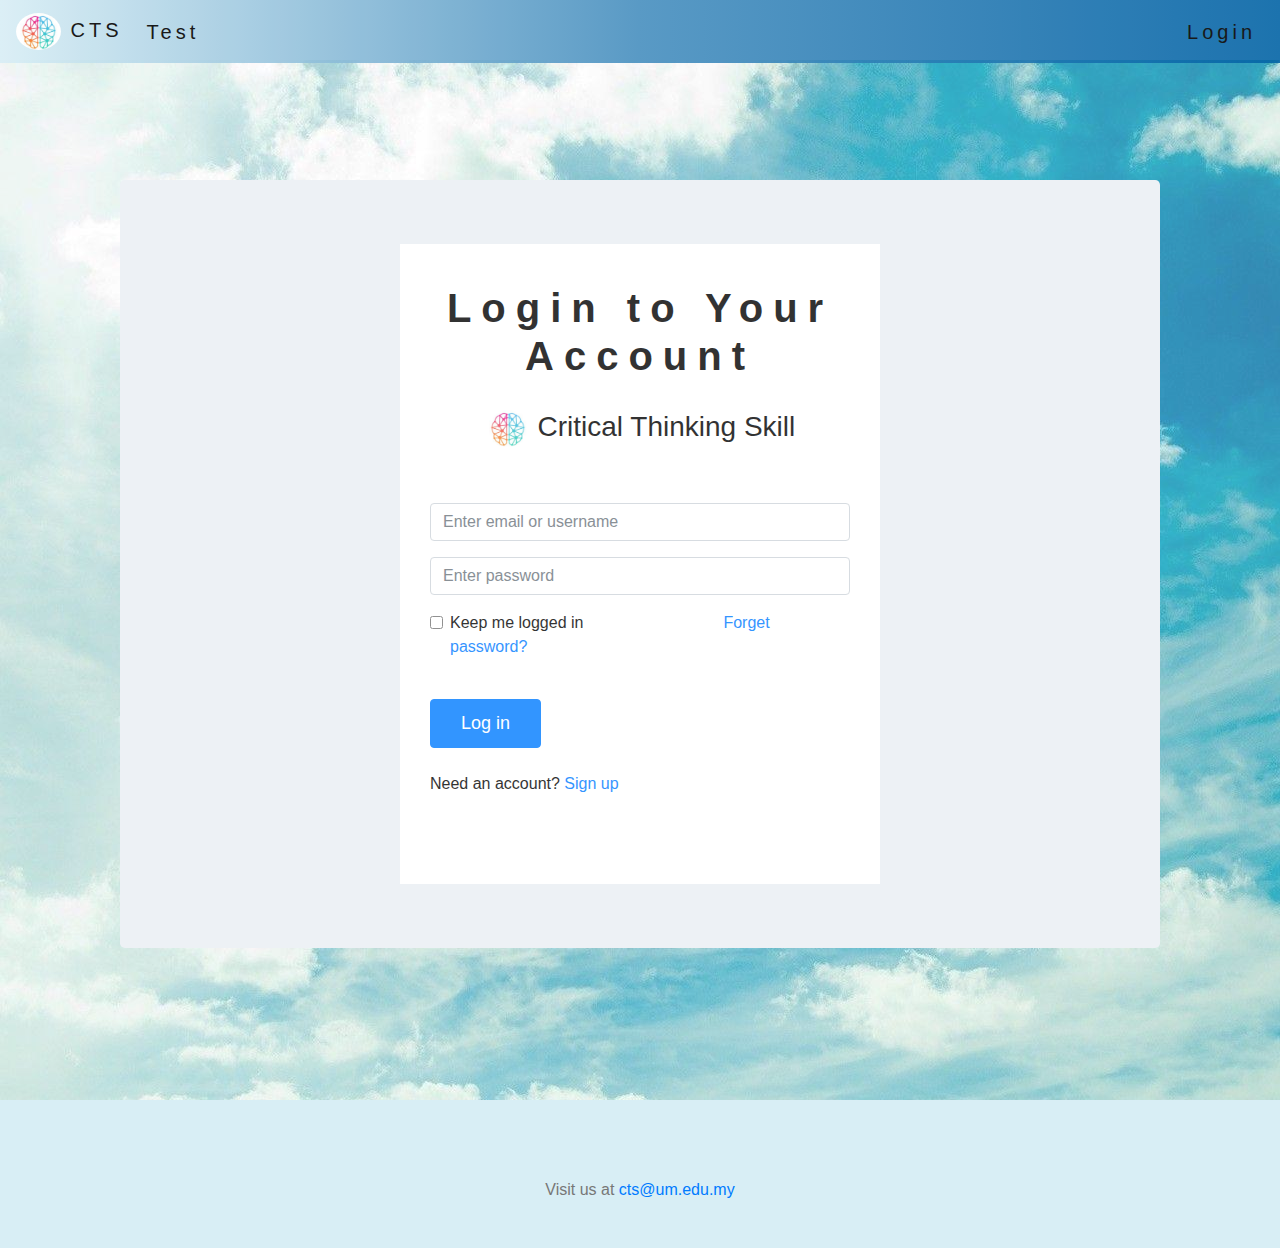
<file: admin.html>
<!DOCTYPE html>
<html lang="en">
<head>
	<title>Login</title>
	<meta charset="utf-8">
	<meta name="viewport" content="width=device-width, initial-scale=1, shrink-to-fit=no">
	<link rel="stylesheet" href="https://stackpath.bootstrapcdn.com/bootstrap/4.3.1/css/bootstrap.min.css" integrity="sha384-ggOyR0iXCbMQv3Xipma34MD+dH/1fQ784/j6cY/iJTQUOhcWr7x9JvoRxT2MZw1T" crossorigin="anonymous">
	<link rel="stylesheet" href="https://fonts.googleapis.com/css?family=Germania+One">
	<link href="https://fonts.googleapis.com/css?family=Lato" rel="stylesheet" type="text/css">
	<link href="https://fonts.googleapis.com/css?family=Lato" rel="stylesheet" type="text/css">
	<link rel="stylesheet" href="cts.css">
	<link rel="shortcut icon" href="brain.png" />
	<style>

	</style>
</head>

<body>
<header></header>



	<!--navbar-light= black text | bg-light=background light color-->
	<nav class="navbar navbar-expand-lg fixed-top">

	<!--navbar brand = header for navbar (make things stand out)| logo-->
	<a class="navbar-brand" href="index.html"><img src="logo.jpg" class="rounded-circle" width="45" height="37"> CTS</a>

	<ul class="navbar-nav mr-auto">
		
		<li class="nav-item">
			<a class="nav-link" href="personalinfo.html">Test</a></li>
	</ul>
	<ul class="navbar-nav justify-content-end">
		<li class="nav-item">
			<a class="nav-link" href="admin.html">Login</a></li>
	</ul>
</nav>

<!--put top margin for container-fluid-->
<div class="bg-what">
	<div class="jumbotron what">
	<div class="card mx-auto log" style="width:30em;height:40em;">
		<div class="card-body">
			<h1 class="card-title text-center">Login to Your Account</h1>
			<h3 class="text-center"><img src="logo.jpg" class="rounded-circle" width="45" height="37"> Critical Thinking Skill</h3>

		<br><br><form action="/sign-in-url" method="post">
			<div class="form-group">
			<input type="email" class="form-control" id="email" placeholder="Enter email or username" name="email"></div>
			<div class="form-group">
			<input type="password" class="form-control" id="pwd" placeholder="Enter password" name="pass"></div>

		 <div class="form-group form-check">
			<label class="form-check-label">
			<input class="form-check-input" type="checkbox" name="remember"> Keep me logged in
		</label><span style="margin-left : 140px;"><a href="#">Forget password?</a></span></div>

<!--submit button with styling-->
		<br><button type="submit" class="btn btn-primary login"><a href="student list.php" style="color:white">Log in</a></button><br>
		<br><p>Need an account?<a href="#"> Sign up</a></form></div></div>
	</div></div>


<main>
</main>
<footer class="text-center">
  <a class="up-arrow" href="#myPage" data-toggle="tooltip" title="TO TOP">
    <span class="glyphicon glyphicon-chevron-up"></span>
  </a><br><br>
  <p>Visit us at <a href="cts@um.edu.my" data-toggle="tooltip" title="Visit w3schools">cts@um.edu.my</a></p>
</footer>
	<script src="https://code.jquery.com/jquery-3.3.1.slim.min.js" integrity="sha384-q8i/X+965DzO0rT7abK41JStQIAqVgRVzpbzo5smXKp4YfRvH+8abtTE1Pi6jizo" crossorigin="anonymous"></script>
	<script src="https://cdnjs.cloudflare.com/ajax/libs/popper.js/1.14.7/umd/popper.min.js" integrity="sha384-UO2eT0CpHqdSJQ6hJty5KVphtPhzWj9WO1clHTMGa3JDZwrnQq4sF86dIHNDz0W1" crossorigin="anonymous"></script>
	<script src="https://stackpath.bootstrapcdn.com/bootstrap/4.3.1/js/bootstrap.min.js" integrity="sha384-JjSmVgyd0p3pXB1rRibZUAYoIIy6OrQ6VrjIEaFf/nJGzIxFDsf4x0xIM+B07jRM" crossorigin="anonymous"></script>
</body>
</html>
</file>
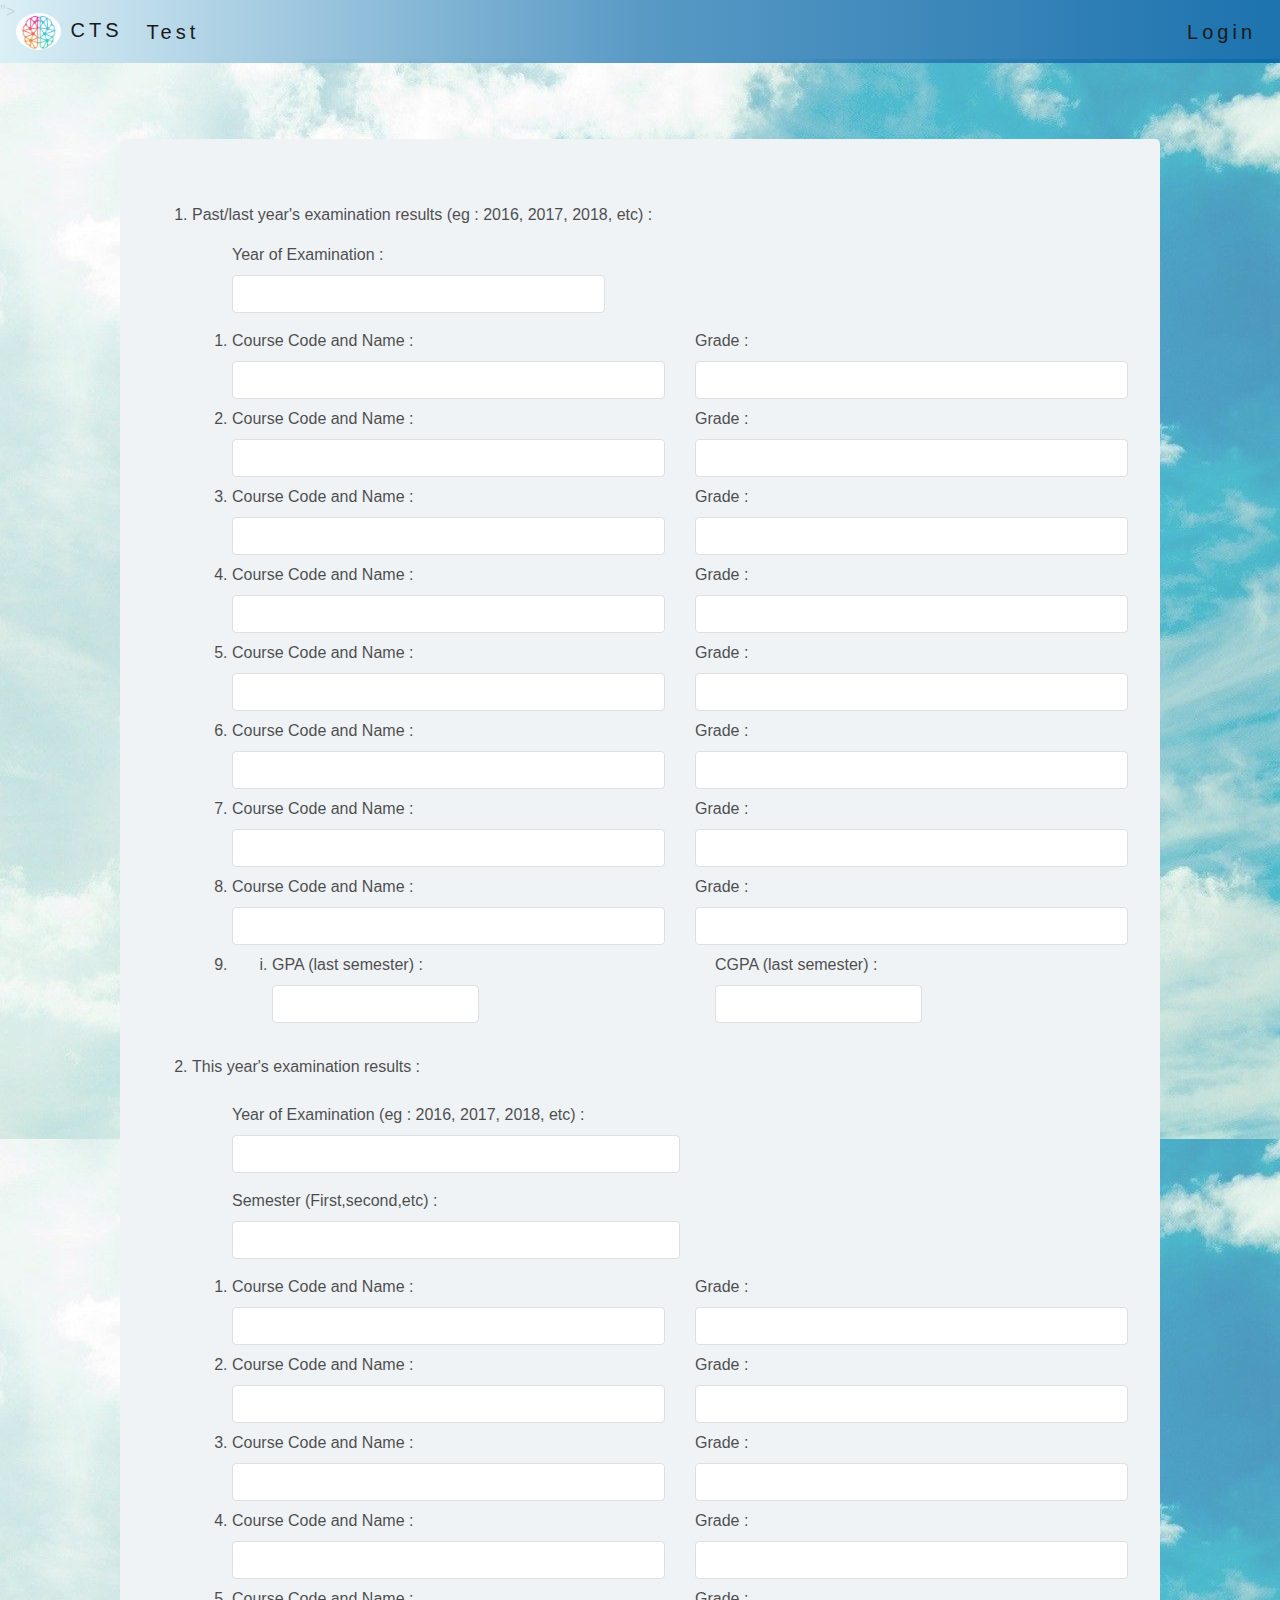
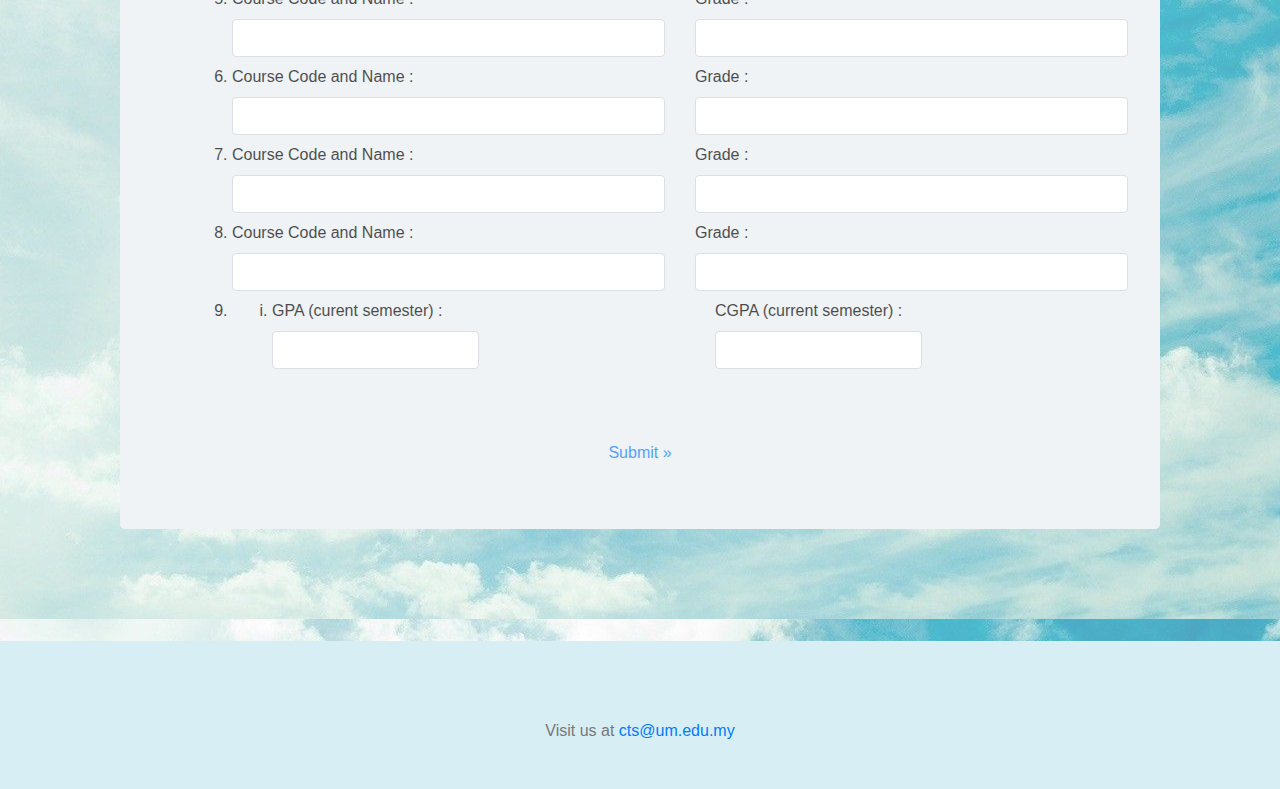
<file: exam.html>
<!DOCTYPE html>
<html lang="en">
<head>
	<title>Examination Results</title>
	<meta charset="utf-8">
	<meta name="viewport" content="width=device-width, initial-scale=1, shrink-to-fit=no">
	<link rel="stylesheet" href="https://stackpath.bootstrapcdn.com/bootstrap/4.3.1/css/bootstrap.min.css" integrity="sha384-ggOyR0iXCbMQv3Xipma34MD+dH/1fQ784/j6cY/iJTQUOhcWr7x9JvoRxT2MZw1T" crossorigin="anonymous">">
	<link href="https://fonts.googleapis.com/css?family=Lato" rel="stylesheet" type="text/css">
	<link href="https://fonts.googleapis.com/css?family=Lato" rel="stylesheet" type="text/css">
	<link rel="stylesheet" href="cts.css">
	<style>

	</style>
</head>

<body>

	<!navbar-light= black text | bg-light=background light color>
	<nav class="navbar navbar-expand-lg fixed-top">

	<!navbar brand = header for navbar (make things stand out)| logo>
	<a class="navbar-brand" href="index.html"><img src="logo.jpg" class="rounded-circle" width="45" height="37"> CTS</a>

	<ul class="navbar-nav mr-auto">
		
		<li class="nav-item">
			<a class="nav-link" href="personalinfo.html">Test</a></li>
	</ul>
	<ul class="navbar-nav justify-content-end">
		<li class="nav-item">
			<a class="nav-link" href="admin.html">Login</a></li>
	</ul>
</nav>


<main>
<div class="bgpinfo">
<!create a grey box to call extra attention>
	<div class="jumbotron">
		<form action="/sign-in-url" method="post">
			<ol><li>
				<p>Past/last year's examination results (eg : 2016, 2017, 2018, etc) :</p>
			</li>
				<ol>
				<div class="form-group">
				<label for="lastyear" class="mb-2 mr-xs-2">Year of Examination :</label>
				<input type="text" class="form-control col-sm-5" id="year">
				</div>
					<li>
						<div class="row">
						<div class="col">
							<label for="course1" class="mb-2 mr-xs-2">Course Code and Name :</label>
							<input type="text" class="form-control  mb-2 mr-xs-2" id="course1">
						</div>
						<div class="col">
							<label for="grade1" class="mb-2 mr-xs-2">Grade :</label>
							<input type="text" class="form-control mb-2 mr-xs-2" id="course1">
						</div></div></li>
					<li>
						<div class="row">
						<div class="col">
							<label for="course2" class=" mb-2 mr-xs-2">Course Code and Name :</label>
							<input type="text" class="form-control  mb-2 mr-xs-2" id="course2">
						</div>
						<div class="col">
							<label for="grade2" class=" mb-2 mr-xs-2">Grade :</label>
							<input type="text" class="form-control  mb-2 mr-xs-2" id="course2">
						</div></div></li>
					<li>
						<div class="row">
						<div class="col">
							<label for="course3" class=" mb-2 mr-xs-2">Course Code and Name :</label>
							<input type="text" class="form-control  mb-2 mr-xs-2" id="course3">
						</div>
						<div class="col">
							<label for="grade3" class=" mb-2 mr-xs-2">Grade :</label>
							<input type="text" class="form-control  mb-2 mr-xs-2" id="course3">
						</div></div></li>
					<li>
						<div class="row">
						<div class="col">
							<label for="course4" class=" mb-2 mr-xs-2">Course Code and Name :</label>
							<input type="text" class="form-control  mb-2 mr-xs-2" id="course4">
						</div>
						<div class="col">
							<label for="grade4" class=" mb-2 mr-xs-2">Grade :</label>
							<input type="text" class="form-control  mb-2 mr-xs-2" id="course4">
						</div></div></li>
					<li>
						<div class="row">
						<div class="col">
							<label for="course5" class=" mb-2 mr-xs-2">Course Code and Name :</label>
							<input type="text" class="form-control  mb-2 mr-xs-2" id="course5">
						</div>
						<div class="col">
							<label for="grade5" class=" mb-2 mr-xs-2">Grade :</label>
							<input type="text" class="form-control  mb-2 mr-xs-2" id="course5">
						</div></div></li>
					<li>
						<div class="row">
						<div class="col">
							<label for="course6" class=" mb-2 mr-xs-2">Course Code and Name :</label>
							<input type="text" class="form-control  mb-2 mr-xs-2" id="course6">
						</div>
						<div class="col">
							<label for="grade6" class=" mb-2 mr-xs-2">Grade :</label>
							<input type="text" class="form-control  mb-2 mr-xs-2" id="course6">
						</div></div></li>
					<li>
						<div class="row">
						<div class="col">
							<label for="course7" class=" mb-2 mr-xs-2">Course Code and Name :</label>
							<input type="text" class="form-control  mb-2 mr-xs-2" id="course7">
						</div>
						<div class="col">
							<label for="grade7" class=" mb-2 mr-xs-2">Grade :</label>
							<input type="text" class="form-control  mb-2 mr-xs-2" id="course7">
						</div></div></li>
					<li>
						<div class="row">
						<div class="col">
							<label for="course8" class=" mb-2 mr-xs-2">Course Code and Name :</label>
							<input type="text" class="form-control  mb-2 mr-xs-2" id="course8">
						</div>
						<div class="col">
							<label for="grade8" class=" mb-2 mr-xs-2">Grade :</label>
							<input type="text" class="form-control  mb-2 mr-xs-2" id="course8">
						</div></div></li>
					<li><ol type="i">
						<li>
							<div class="row">
							<div class="col">
								<label for="gpalast" class=" mb-2 mr-xs-2">GPA (last semester) :</label>
								<input type="text" class="form-control col-sm-6 mb-2 mr-xs-2" id="gpalast">
							</div>
							<div class="col">
								<label for="cgpalast" class=" mb-2 mr-xs-2">CGPA (last semester) :</label>
								<input type="text" class="form-control col-sm-6  mb-2 mr-xs-2" id="cgpalast">
					</div></div></li></ol>
				</li></ol><br>
			<li>This year's examination results  :</li>	<br>
			<ol>
			<div class="form-group">
				<label for="thisyear" class="mb-2 mr-xs-2">Year of Examination (eg : 2016, 2017, 2018, etc) :</label>
				<input type="text" class="form-control col-lg-6" id="year">
			</div>
			<div class="form-group">
				<label for="sem">Semester (First,second,etc) :</label>
				<input type="text" class="form-control col-lg-6" id="sem">
			</div>
				<li>
					<div class="row">
					<div class="col">
						<label for="course11" class=" mb-2 mr-xs-2">Course Code and Name :</label>
						<input type="text" class="form-control  mb-2 mr-xs-2" id="course11">
					</div>
					<div class="col">
					<label for="grade11" class=" mb-2 mr-xs-2">Grade :</label>
					<input type="text" class="form-control  mb-2 mr-xs-2" id="course11">
				</div></div></li>
				<li>
					<div class="row">
					<div class="col">
						<label for="course12" class=" mb-2 mr-xs-2">Course Code and Name :</label>
						<input type="text" class="form-control  mb-2 mr-xs-2" id="course12">
					</div>
					<div class="col">
					<label for="grade12" class=" mb-2 mr-xs-2">Grade :</label>
					<input type="text" class="form-control  mb-2 mr-xs-2" id="course12">
				</div></div></li>
				<li>
					<div class="row">
					<div class="col">
						<label for="course13" class=" mb-2 mr-xs-2">Course Code and Name :</label>
						<input type="text" class="form-control  mb-2 mr-xs-2" id="course13">
					</div>
					<div class="col">
					<label for="grade13" class=" mb-2 mr-xs-2">Grade :</label>
					<input type="text" class="form-control  mb-2 mr-xs-2" id="course13">
				</div></div></li>
				<li>
					<div class="row">
					<div class="col">
						<label for="course14" class=" mb-2 mr-xs-2">Course Code and Name :</label>
						<input type="text" class="form-control  mb-2 mr-xs-2" id="course14">
					</div>
					<div class="col">
					<label for="grade14" class=" mb-2 mr-xs-2">Grade :</label>
					<input type="text" class="form-control  mb-2 mr-xs-2" id="course14">
				</div></div></li>
				<li>
					<div class="row">
					<div class="col">
						<label for="course15" class=" mb-2 mr-xs-2">Course Code and Name :</label>
						<input type="text" class="form-control  mb-2 mr-xs-2" id="course15">
					</div>
					<div class="col">
					<label for="grade15" class=" mb-2 mr-xs-2">Grade :</label>
					<input type="text" class="form-control  mb-2 mr-xs-2" id="course15">
				</div></div></li>
				<li>
					<div class="row">
					<div class="col">
						<label for="course16" class=" mb-2 mr-xs-2">Course Code and Name :</label>
						<input type="text" class="form-control  mb-2 mr-xs-2" id="course16">
					</div>
					<div class="col">
					<label for="grade16" class=" mb-2 mr-xs-2">Grade :</label>
					<input type="text" class="form-control  mb-2 mr-xs-2" id="course16">
				</div></div></li>
				<li>
					<div class="row">
					<div class="col">
						<label for="course17" class=" mb-2 mr-xs-2">Course Code and Name :</label>
						<input type="text" class="form-control  mb-2 mr-xs-2" id="course17">
					</div>
					<div class="col">
					<label for="grade17" class=" mb-2 mr-xs-2">Grade :</label>
					<input type="text" class="form-control  mb-2 mr-xs-2" id="course17">
				</div></div></li>
				<li>
					<div class="row">
					<div class="col">
						<label for="course18" class=" mb-2 mr-xs-2">Course Code and Name :</label>
						<input type="text" class="form-control  mb-2 mr-xs-2" id="course18">
					</div>
					<div class="col">
					<label for="grade18" class=" mb-2 mr-xs-2">Grade :</label>
					<input type="text" class="form-control  mb-2 mr-xs-2" id="course18">
				</div></div></li>
				<li><ol class="gpa" type="i">
					<li>
						<div class="row">
						<div class="col">
							<label for="gpacur" class=" mb-2 mr-xs-2">GPA (curent semester)  :</label>
							<input type="text" class="form-control col-lg-6 mb-2 mr-xs-2" id="gpacur">
						</div>
					<div class="col">
						<label for="cgpacur" class=" mb-2 mr-xs-2">CGPA (current semester)  :</label>
						<input type="text" class="form-control col-lg-6 mb-2 mr-xs-2" id="cgpacur">
					</div></div></li>
				</ol></li>
			</ol><br></ol>
			<br>
			<a href="instruction.html" class="next"><center>Submit &raquo;</center></a>

		</form>

	</div></div>
</main>
<footer class="text-center">
  <a class="up-arrow" href="#myPage" data-toggle="tooltip" title="TO TOP">
    <span class="glyphicon glyphicon-chevron-up"></span>
  </a><br><br>
  <p>Visit us at <a href="cts@um.edu.my" data-toggle="tooltip" title="Visit w3schools">cts@um.edu.my</a></p>
</footer>
	<script src="https://code.jquery.com/jquery-3.3.1.slim.min.js" integrity="sha384-q8i/X+965DzO0rT7abK41JStQIAqVgRVzpbzo5smXKp4YfRvH+8abtTE1Pi6jizo" crossorigin="anonymous"></script>
	<script src="https://cdnjs.cloudflare.com/ajax/libs/popper.js/1.14.7/umd/popper.min.js" integrity="sha384-UO2eT0CpHqdSJQ6hJty5KVphtPhzWj9WO1clHTMGa3JDZwrnQq4sF86dIHNDz0W1" crossorigin="anonymous"></script>
	<script src="https://stackpath.bootstrapcdn.com/bootstrap/4.3.1/js/bootstrap.min.js" integrity="sha384-JjSmVgyd0p3pXB1rRibZUAYoIIy6OrQ6VrjIEaFf/nJGzIxFDsf4x0xIM+B07jRM" crossorigin="anonymous"></script>
</body>
</html>
</file>
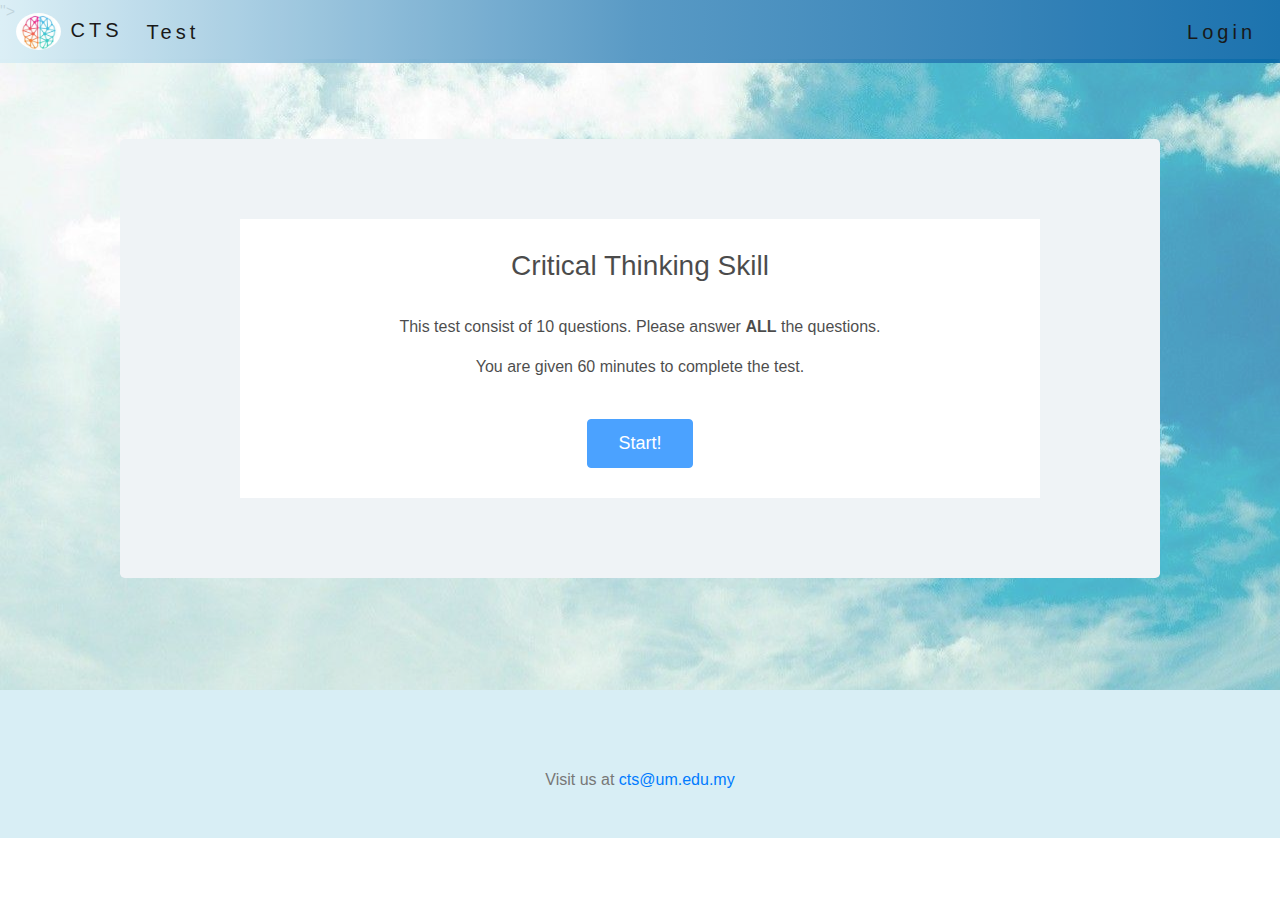
<file: instruction.html>
<!DOCTYPE html>
<html lang="en">
<head>
	<title>Instructions</title>
	<meta charset="utf-8">
	<meta name="viewport" content="width=device-width, initial-scale=1, shrink-to-fit=no">
	<link rel="stylesheet" href="https://stackpath.bootstrapcdn.com/bootstrap/4.3.1/css/bootstrap.min.css" integrity="sha384-ggOyR0iXCbMQv3Xipma34MD+dH/1fQ784/j6cY/iJTQUOhcWr7x9JvoRxT2MZw1T" crossorigin="anonymous">">
	<link href="https://fonts.googleapis.com/css?family=Lato" rel="stylesheet" type="text/css">
	<link href="https://fonts.googleapis.com/css?family=Lato" rel="stylesheet" type="text/css">
	<link rel="stylesheet" href="cts.css">
	<link rel="shortcut icon" href="brain.png" />
	<style>

	</style>
</head>

<body>

	<!--navbar-light= black text | bg-light=background light color-->
	<nav class="navbar navbar-expand-lg fixed-top">

	<!--navbar brand = header for navbar (make things stand out)| logo-->
	<a class="navbar-brand" href="index.html"><img src="logo.jpg" class="rounded-circle" width="45" height="37"> CTS</a>

	<ul class="navbar-nav mr-auto">
		
		<li class="nav-item">
			<a class="nav-link" href="personalinfo.html">Test</a></li>
	</ul>
	<ul class="navbar-nav justify-content-end">
		<li class="nav-item">
			<a class="nav-link" href="admin.html">Login</a></li>
	</ul>
</nav>

<!--middle part of page to start question-->
<div class="bgpinfo">
	<div class="jumbotron text-center inst">
		<div class="card">
			<div class="card-body">
		<h3>Critical Thinking Skill</h3><br>
			<p>This test consist of 10 questions. Please answer <b>ALL</b> the questions.</p>
			<p>You are given 60 minutes to complete the test.</p>
			<br><button type="button" class="btn btn-primary start"><a href="question3.php" style="color: white">Start!</a>
			</button></div></div>
</div></div>

<main>
</main>

<footer class="text-center">
  <a class="up-arrow" href="#myPage" data-toggle="tooltip" title="TO TOP">
    <span class="glyphicon glyphicon-chevron-up"></span>
  </a><br><br>
  <p>Visit us at <a href="cts@um.edu.my" data-toggle="tooltip" title="Visit w3schools">cts@um.edu.my</a></p>
</footer>
	<script src="https://code.jquery.com/jquery-3.3.1.slim.min.js" integrity="sha384-q8i/X+965DzO0rT7abK41JStQIAqVgRVzpbzo5smXKp4YfRvH+8abtTE1Pi6jizo" crossorigin="anonymous"></script>
	<script src="https://cdnjs.cloudflare.com/ajax/libs/popper.js/1.14.7/umd/popper.min.js" integrity="sha384-UO2eT0CpHqdSJQ6hJty5KVphtPhzWj9WO1clHTMGa3JDZwrnQq4sF86dIHNDz0W1" crossorigin="anonymous"></script>
	<script src="https://stackpath.bootstrapcdn.com/bootstrap/4.3.1/js/bootstrap.min.js" integrity="sha384-JjSmVgyd0p3pXB1rRibZUAYoIIy6OrQ6VrjIEaFf/nJGzIxFDsf4x0xIM+B07jRM" crossorigin="anonymous"></script>
</body>
</html>
</file>
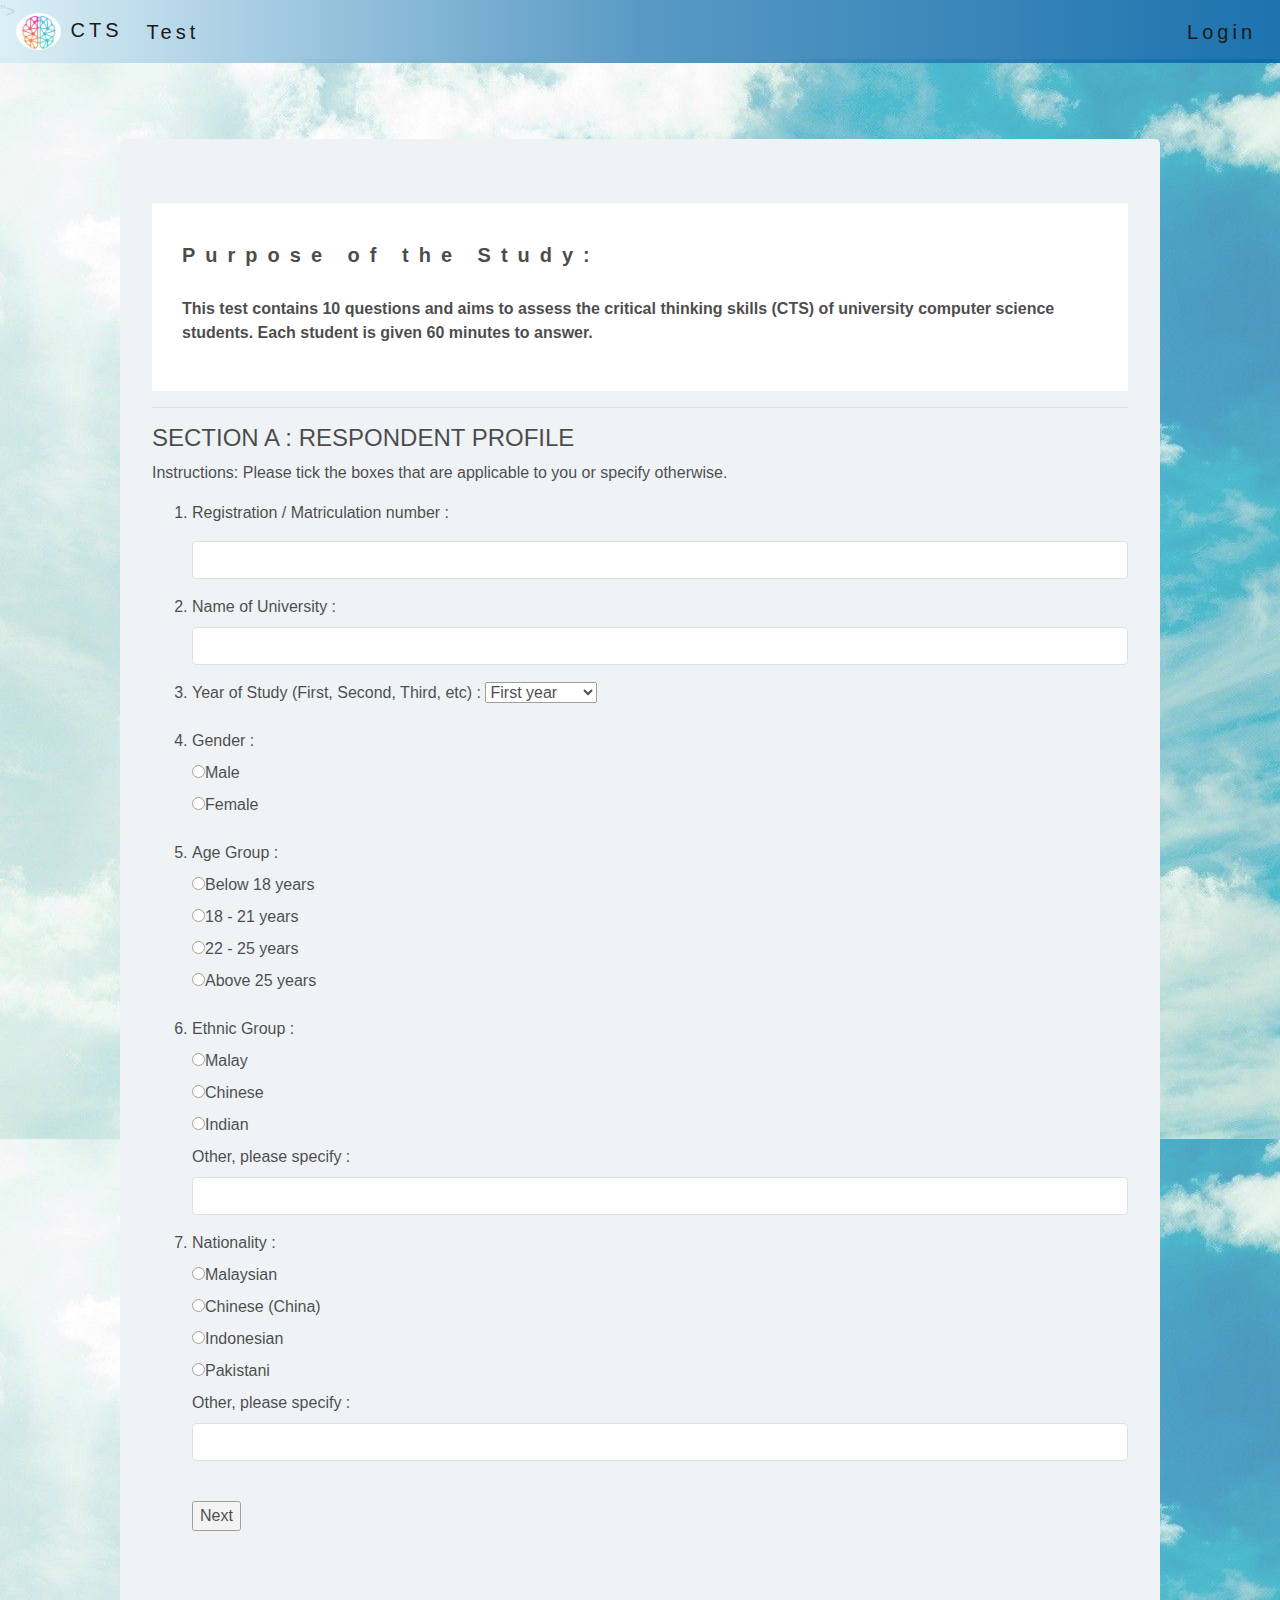
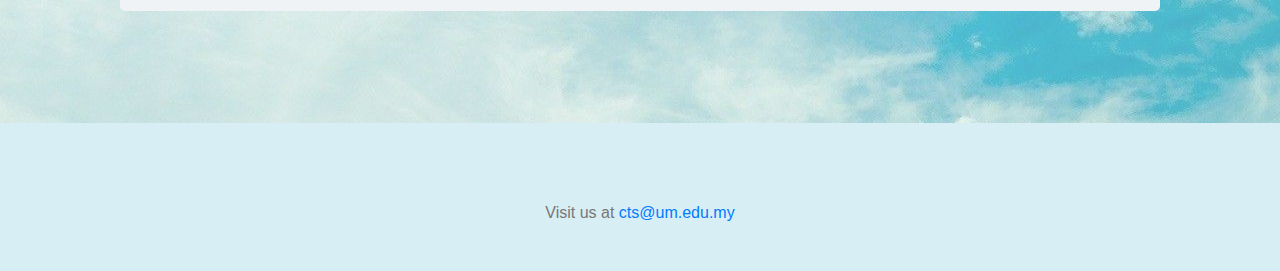
<file: personalinfo.html>
<!DOCTYPE html>
<html lang="en">
<head>
	<title>Personal Information</title>
	<meta charset="utf-8">
	<meta name="viewport" content="width=device-width, initial-scale=1, shrink-to-fit=no">
	<link rel="stylesheet" href="https://stackpath.bootstrapcdn.com/bootstrap/4.3.1/css/bootstrap.min.css" integrity="sha384-ggOyR0iXCbMQv3Xipma34MD+dH/1fQ784/j6cY/iJTQUOhcWr7x9JvoRxT2MZw1T" crossorigin="anonymous">">
	<link href="https://fonts.googleapis.com/css?family=Lato" rel="stylesheet" type="text/css">
	<link href="https://fonts.googleapis.com/css?family=Lato" rel="stylesheet" type="text/css">
	<link rel="stylesheet" href="cts.css">
	<link rel="shortcut icon" href="brain.png" />
	<style>

	</style>
</head>



<body>

	<!--navbar-light= black text | bg-light=background light color-->
	<nav class="navbar navbar-expand-lg fixed-top">

	<!--navbar brand = header for navbar (make things stand out)| logo-->
	<a class="navbar-brand" href="index.html"><img src="logo.jpg" class="rounded-circle" width="45" height="37"> CTS</a>

	<ul class="navbar-nav mr-auto">
	
		<li class="nav-item">
			<a class="nav-link" href="personalinfo.html">Test</a></li>
	</ul>
	<ul class="navbar-nav justify-content-end">
		<li class="nav-item">
			<a class="nav-link" href="admin.html">Login</a></li>
	</ul>
</nav>

<!--form of information-->
<main>
<div class="bgpinfo">
	<div class="jumbotron">
		<div class="card">
		<div class="card-body">
			<h5 class="card-title">Purpose of the Study:</h5>
			<b>This test contains 10 questions and aims to assess the critical thinking skills (CTS) of university computer science students. Each student is given 60 minutes to answer.</b></p>
		</div></div>
	<hr>
		<h4>SECTION A : RESPONDENT PROFILE</h4>
		<p>Instructions: Please tick the boxes that are applicable to you or specify otherwise.</p>

		<form action="addinfo.php" method="post">
			<ol>
				<li><div class="form-group">
					<p>Registration / Matriculation number : </p>
					<input type="text" class="form-control" name="matricnum"></div></li>

				<li><div class="form-group">
					<label for="uni">Name of University : </label>
					<input type="text" class="form-control" name="uni"></div></li>

				<li><div class="form-group">
					<label for="year">Year of Study (First, Second, Third, etc) : </label>
						 			
					<select name = "year">
					<option value="first">First year</option>
					<option value="second">Second year</option>
					<option value="third">Third year</option>
					<option value="fourth">Fourth year</option>
					</select>
				<li><div class="form-group">
					<label for="gender">Gender :</label>
					<div class="radio">
						<label><input type="radio" name="gender" value="Male">Male</label></div>
					<div class="radio">
						<label><input type="radio" name="gender" value = "Female">Female</label></div></div></li>

				<li><div class="form-group">
				<label for="age">Age Group : </label>
				<div class="radio">
					<label><input type="radio" name="age" value ="Below 18 years" >Below 18 years</label></div>
				<div class="radio">
					<label><input type="radio" name="age" value ="18-21 years" >18 - 21 years</label></div>
				<div class="radio">
					<label><input type="radio" name="age" value ="22-25 years">22 - 25 years</label></div>
				<div class="radio">
					<label><input type="radio" name="age" value ="Above 25 years">Above 25 years</label></div></div></li>

				<li><div class="form-group">
				<label for="ethnic">Ethnic Group : </label>
				<div class="radio">
					<label><input type="radio" name="ethnic" value = "Malay" >Malay</label></div>
					
					
					
				<div class="radio">
					<label><input type="radio" name="ethnic" value = "Chinese">Chinese</label></div>
				<div class="radio">
					<label><input type="radio" name="ethnic" value = "Indian">Indian</label></div>
					
					<form class="form-inline">
	  <label for="ethnic" class="mr-sm-2">Other, please specify :</label>
	  <input type="text" class="form-control mb-2 mr-sm-2" name="ethnic2">
	</form>
				<li><div class="form-group">
				<label for="nationality">Nationality : </label>
				<div class="radio">
					<label><input type="radio" name="nationality" value = "Malaysian">Malaysian</label></div>
				<div class="radio">
					<label><input type="radio" name="nationality" value = "Chinese">Chinese (China)</label></div>
				<div class="radio">
					<label><input type="radio" name="nationality" value = "Indonesian">Indonesian</label></div>
				<div class="radio">
					<label><input type="radio" name="nationality" value = "Pakistani">Pakistani</label></div>
				<div class="form-group">
					<label for="nationality">Other, please specify : </label>
					<input type="text" class="form-control" name="nationality2"></div></div></li>
				<br>
				<input type="submit" class="button" name="insert" value="Next" action = "exam.html">
			
				

			</ol>
		</form>

</div></div>
</main>
<footer class="text-center">
  <a class="up-arrow" href="#myPage" data-toggle="tooltip" title="TO TOP">
    <span class="glyphicon glyphicon-chevron-up"></span>
  </a><br><br>
  <p>Visit us at <a href="cts@um.edu.my" data-toggle="tooltip" title="Visit w3schools">cts@um.edu.my</a></p>
</footer>
	<script src="https://code.jquery.com/jquery-3.3.1.slim.min.js" integrity="sha384-q8i/X+965DzO0rT7abK41JStQIAqVgRVzpbzo5smXKp4YfRvH+8abtTE1Pi6jizo" crossorigin="anonymous"></script>
	<script src="https://cdnjs.cloudflare.com/ajax/libs/popper.js/1.14.7/umd/popper.min.js" integrity="sha384-UO2eT0CpHqdSJQ6hJty5KVphtPhzWj9WO1clHTMGa3JDZwrnQq4sF86dIHNDz0W1" crossorigin="anonymous"></script>
	<script src="https://stackpath.bootstrapcdn.com/bootstrap/4.3.1/js/bootstrap.min.js" integrity="sha384-JjSmVgyd0p3pXB1rRibZUAYoIIy6OrQ6VrjIEaFf/nJGzIxFDsf4x0xIM+B07jRM" crossorigin="anonymous"></script>
</body>
</html>
</file>
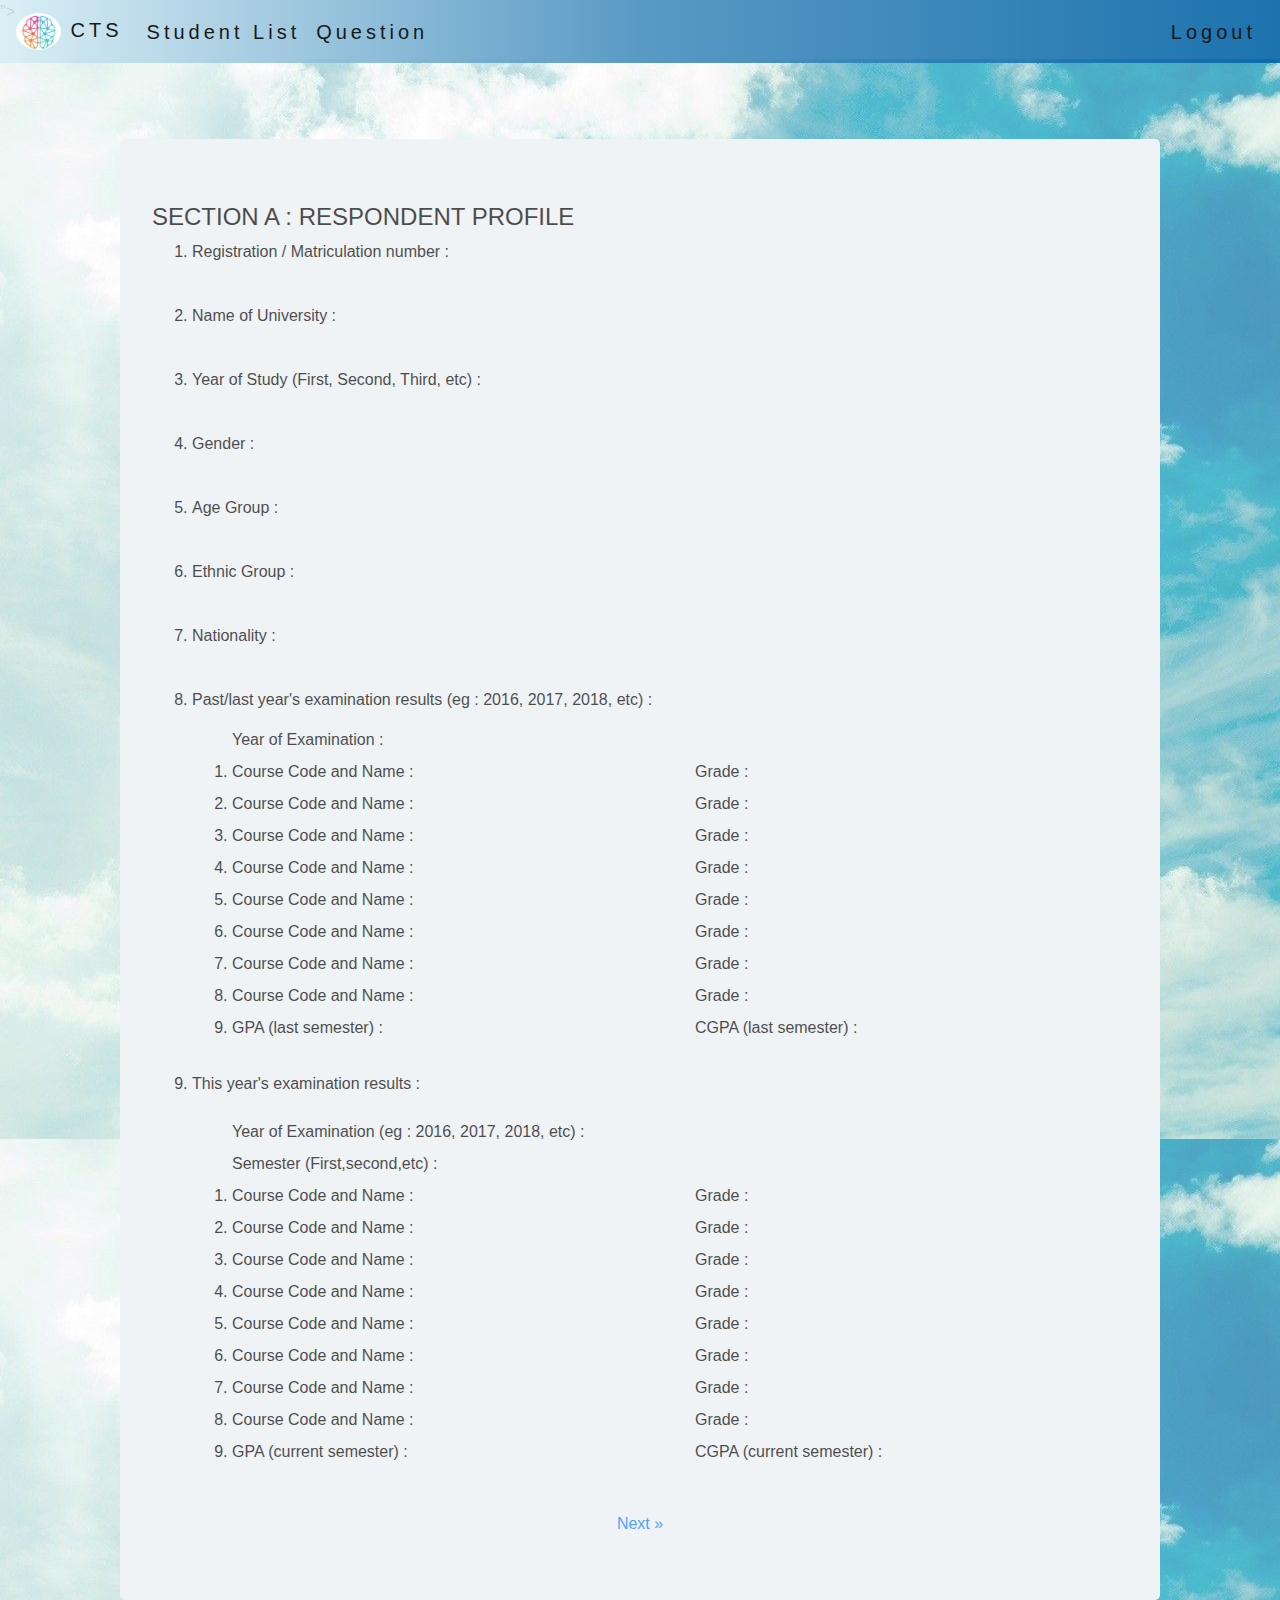
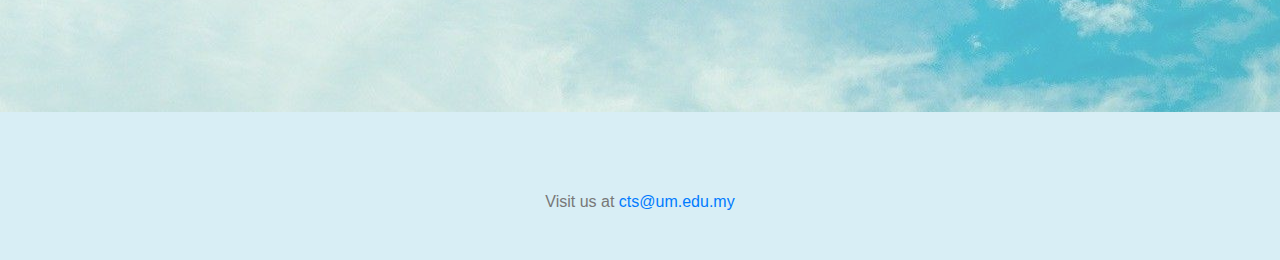
<file: personalinfoadmin.html>
<!DOCTYPE html>
<html lang="en">
<head>
	<title>Personal Information</title>
	<meta charset="utf-8">
	<meta name="viewport" content="width=device-width, initial-scale=1, shrink-to-fit=no">
	<link rel="stylesheet" href="https://stackpath.bootstrapcdn.com/bootstrap/4.3.1/css/bootstrap.min.css" integrity="sha384-ggOyR0iXCbMQv3Xipma34MD+dH/1fQ784/j6cY/iJTQUOhcWr7x9JvoRxT2MZw1T" crossorigin="anonymous">">
	<link href="https://fonts.googleapis.com/css?family=Lato" rel="stylesheet" type="text/css">
	<link href="https://fonts.googleapis.com/css?family=Lato" rel="stylesheet" type="text/css">
	<link rel="stylesheet" href="cts.css">
	<link rel="shortcut icon" href="brain.png" />
	<style>

	</style>
</head>



<body>

	<!navbar-light= black text | bg-light=background light color>
	<nav class="navbar navbar-expand-lg fixed-top">

	<!navbar brand = header for navbar (make things stand out)| logo>
	<a class="navbar-brand" href="index.html"><img src="logo.jpg" class="rounded-circle" width="45" height="37"> CTS</a>

	<ul class="navbar-nav mr-auto">
		<li class="nav-item">
			<a class="nav-link" href="student list.html">Student List</a></li>
		<li class="nav-item">
			<a class="nav-link" href="questionadmin.html">Question</a></li>
	</ul>
	<ul class="navbar-nav justify-content-end">
		<li class="nav-item">
			<a class="nav-link" href="admin.html">Logout</a></li>
	</ul>
</nav>
<!--form of information-->
<main>
<div class="bgpinfo">
	<div class="jumbotron">
		
		<h4>SECTION A : RESPONDENT PROFILE</h4>

			<ol>
				<li>
					<p>Registration / Matriculation number : </p>
					<br>

				<li>
					<p>Name of University : </p>
					<br>
				

				<li>
					<p>Year of Study (First, Second, Third, etc) : </p>
					<br>
					
    
				<li>
					<p>Gender :</p>
					<br>
					
				<li>
				<p>Age Group : </p>
				<br>
				
				<li>
				<p>Ethnic Group : </p>
				<br>
				
				<li>
				<p>Nationality : </p>
				<br>
				
				<li>
				<p>Past/last year's examination results (eg : 2016, 2017, 2018, etc) :</p>
			</li>
				<ol>
				
				<label for="lastyear" class="mb-2 mr-xs-2">Year of Examination :</label>
				<br>
				
				
					<li>
						<div class="row">
						<div class="col">
							<label for="course1" class="mb-2 mr-xs-2">Course Code and Name :</label>
							<br>
						</div>
						<div class="col">
							<label for="grade1" class="mb-2 mr-xs-2">Grade :</label>
							<br>
						</div></div></li>
					<li>
						<div class="row">
						<div class="col">
							<label for="course2" class=" mb-2 mr-xs-2">Course Code and Name :</label>
							<br>
						</div>
						<div class="col">
							<label for="grade2" class=" mb-2 mr-xs-2">Grade :</label>
							<br>
						</div></div></li>
					<li>
						<div class="row">
						<div class="col">
							<label for="course3" class=" mb-2 mr-xs-2">Course Code and Name :</label>
							<br>
						</div>
						<div class="col">
							<label for="grade3" class=" mb-2 mr-xs-2">Grade :</label>
							<br>
						</div></div></li>
					<li>
						<div class="row">
						<div class="col">
							<label for="course4" class=" mb-2 mr-xs-2">Course Code and Name :</label>
							<br>
						</div>
						<div class="col">
							<label for="grade4" class=" mb-2 mr-xs-2">Grade :</label>
							<br>
						</div></div></li>
					<li>
						<div class="row">
						<div class="col">
							<label for="course5" class=" mb-2 mr-xs-2">Course Code and Name :</label>
							<br>
						</div>
						<div class="col">
							<label for="grade5" class=" mb-2 mr-xs-2">Grade :</label>
							<br>
						</div></div></li>
					<li>
						<div class="row">
						<div class="col">
							<label for="course6" class=" mb-2 mr-xs-2">Course Code and Name :</label>
							<br>
						</div>
						<div class="col">
							<label for="grade6" class=" mb-2 mr-xs-2">Grade :</label>
							<br>
						</div></div></li>
					<li>
						<div class="row">
						<div class="col">
							<label for="course7" class=" mb-2 mr-xs-2">Course Code and Name :</label>
							<br>
						</div>
						<div class="col">
							<label for="grade7" class=" mb-2 mr-xs-2">Grade :</label>
							<br>
						</div></div></li>
					<li>
						<div class="row">
						<div class="col">
							<label for="course8" class=" mb-2 mr-xs-2">Course Code and Name :</label>
							<br>
						</div>
						<div class="col">
							<label for="grade8" class=" mb-2 mr-xs-2">Grade :</label>
							<br>
						</div></div></li>
					<li>
						
							<div class="row">
							<div class="col">
								<label for="gpalast" class=" mb-2 mr-xs-2">GPA (last semester) :</label>
								<br>
							</div>
							<div class="col">
								<label for="cgpalast" class=" mb-2 mr-xs-2">CGPA (last semester) :</label>
								<br>
					</div></div>
				</li></ol><br>
			<li>This year's examination results  :</li>	<br>
			<ol>
			
				<label for="thisyear" class="mb-2 mr-xs-2">Year of Examination (eg : 2016, 2017, 2018, etc) :</label>
				
				<br>
			
				<label for="sem">Semester (First,second,etc) :</label>
				<br>
			
				<li>
					<div class="row">
					<div class="col">
						<label for="course11" class=" mb-2 mr-xs-2">Course Code and Name :</label>
						<br>
					</div>
					<div class="col">
					<label for="grade11" class=" mb-2 mr-xs-2">Grade :</label>
					<br>
				</div></div></li>
				<li>
					<div class="row">
					<div class="col">
						<label for="course12" class=" mb-2 mr-xs-2">Course Code and Name :</label>
						<br>
					</div>
					<div class="col">
					<label for="grade12" class=" mb-2 mr-xs-2">Grade :</label>
					<br>
				</div></div></li>
				<li>
					<div class="row">
					<div class="col">
						<label for="course13" class=" mb-2 mr-xs-2">Course Code and Name :</label>
						<br>
					</div>
					<div class="col">
					<label for="grade13" class=" mb-2 mr-xs-2">Grade :</label>
					<br>
				</div></div></li>
				<li>
					<div class="row">
					<div class="col">
						<label for="course14" class=" mb-2 mr-xs-2">Course Code and Name :</label>
						<br>
					</div>
					<div class="col">
					<label for="grade14" class=" mb-2 mr-xs-2">Grade :</label>
					<br>
				</div></div></li>
				<li>
					<div class="row">
					<div class="col">
						<label for="course15" class=" mb-2 mr-xs-2">Course Code and Name :</label>
						<br>
					</div>
					<div class="col">
					<label for="grade15" class=" mb-2 mr-xs-2">Grade :</label>
					<br>
				</div></div></li>
				<li>
					<div class="row">
					<div class="col">
						<label for="course16" class=" mb-2 mr-xs-2">Course Code and Name :</label>
						<br>
					</div>
					<div class="col">
					<label for="grade16" class=" mb-2 mr-xs-2">Grade :</label>
					<br>
				</div></div></li>
				<li>
					<div class="row">
					<div class="col">
						<label for="course17" class=" mb-2 mr-xs-2">Course Code and Name :</label>
						<br>
					</div>
					<div class="col">
					<label for="grade17" class=" mb-2 mr-xs-2">Grade :</label>
					<br>
				</div></div></li>
				<li>
					<div class="row">
					<div class="col">
						<label for="course18" class=" mb-2 mr-xs-2">Course Code and Name :</label>
						<br>
					</div>
					<div class="col">
					<label for="grade18" class=" mb-2 mr-xs-2">Grade :</label>
					<br>
				</div></div></li>
				<li>
					
						<div class="row">
						<div class="col">
							<label for="gpacur" class=" mb-2 mr-xs-2">GPA (current semester)  :</label>
							<br>
						</div>
					<div class="col">
						<label for="cgpacur" class=" mb-2 mr-xs-2">CGPA (current semester)  :</label>
						<br>
					</div></div>
				</li>
			</ol><br></ol>
				
				<a href="q&a.html" class="next"><center>Next &raquo;</center></a>

			</ol>
		

</div></div>
</main>
<footer class="text-center">
  <a class="up-arrow" href="#myPage" data-toggle="tooltip" title="TO TOP">
    <span class="glyphicon glyphicon-chevron-up"></span>
  </a><br><br>
  <p>Visit us at <a href="cts@um.edu.my" data-toggle="tooltip" title="Visit w3schools">cts@um.edu.my</a></p>
</footer>
	<script src="https://code.jquery.com/jquery-3.3.1.slim.min.js" integrity="sha384-q8i/X+965DzO0rT7abK41JStQIAqVgRVzpbzo5smXKp4YfRvH+8abtTE1Pi6jizo" crossorigin="anonymous"></script>
	<script src="https://cdnjs.cloudflare.com/ajax/libs/popper.js/1.14.7/umd/popper.min.js" integrity="sha384-UO2eT0CpHqdSJQ6hJty5KVphtPhzWj9WO1clHTMGa3JDZwrnQq4sF86dIHNDz0W1" crossorigin="anonymous"></script>
	<script src="https://stackpath.bootstrapcdn.com/bootstrap/4.3.1/js/bootstrap.min.js" integrity="sha384-JjSmVgyd0p3pXB1rRibZUAYoIIy6OrQ6VrjIEaFf/nJGzIxFDsf4x0xIM+B07jRM" crossorigin="anonymous"></script>
</body>
</html>
</file>
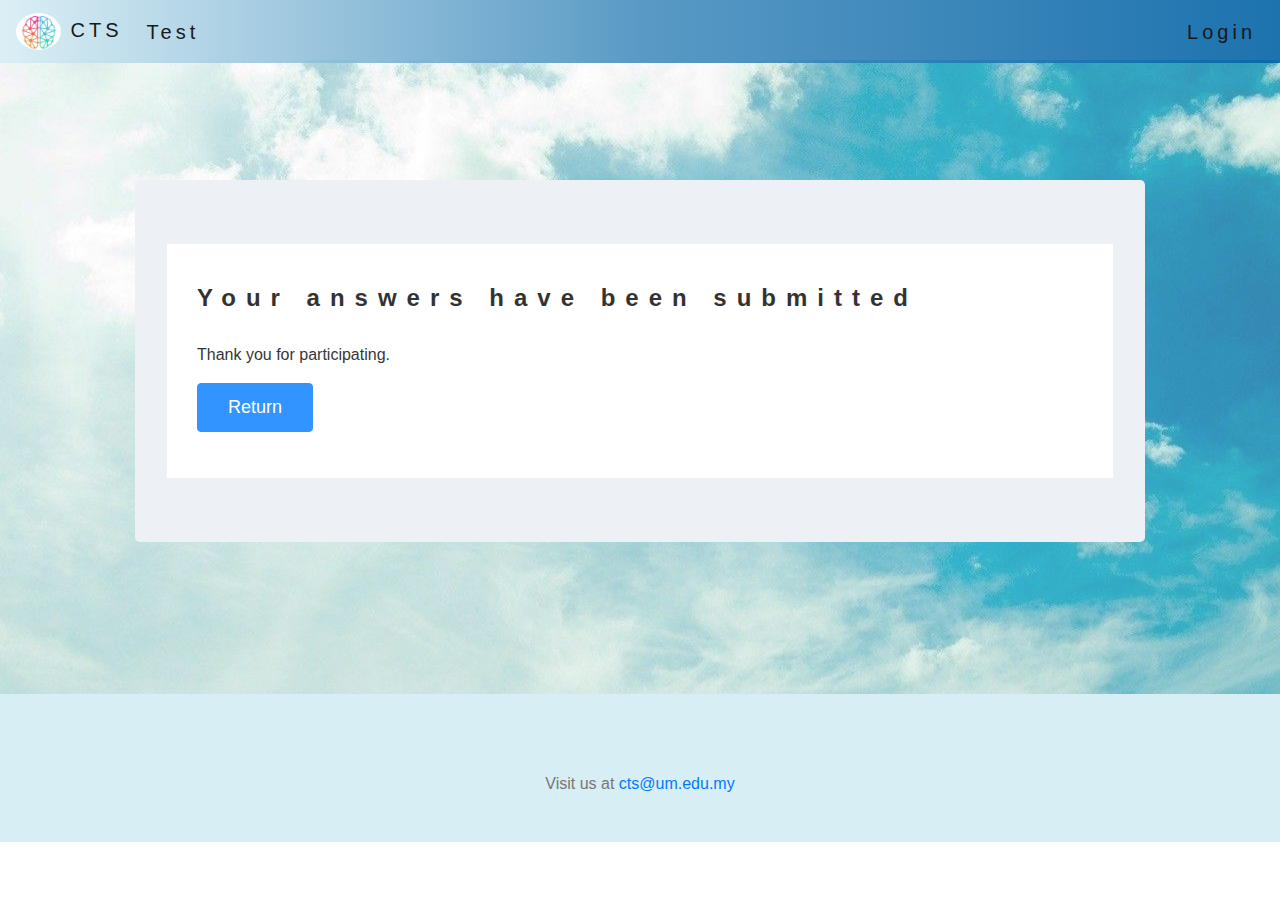
<file: submitted.html>
<!DOCTYPE html>
<html lang="en">
<head>
	<title>Submitted</title>
	<meta charset="utf-8">
	<meta name="viewport" content="width=device-width, initial-scale=1, shrink-to-fit=no">
	<link rel="stylesheet" href="https://stackpath.bootstrapcdn.com/bootstrap/4.3.1/css/bootstrap.min.css" integrity="sha384-ggOyR0iXCbMQv3Xipma34MD+dH/1fQ784/j6cY/iJTQUOhcWr7x9JvoRxT2MZw1T" crossorigin="anonymous">
	<link rel="stylesheet" href="https://fonts.googleapis.com/css?family=Germania+One">
	<link href="https://fonts.googleapis.com/css?family=Lato" rel="stylesheet" type="text/css">
	<link href="https://fonts.googleapis.com/css?family=Lato" rel="stylesheet" type="text/css">
	<link rel="stylesheet" href="cts.css">
	<link rel="shortcut icon" href="brain.png" />
	<style>

	</style>
</head>

<body>
<header></header>



	<!--navbar-light= black text | bg-light=background light color-->
	<nav class="navbar navbar-expand-lg fixed-top">

	<!--navbar brand = header for navbar (make things stand out)| logo-->
	<a class="navbar-brand" href="index.html"><img src="logo.jpg" class="rounded-circle" width="45" height="37"> CTS</a>

	<ul class="navbar-nav mr-auto">
		
		<li class="nav-item">
			<a class="nav-link" href="personalinfo.html">Test</a></li>
	</ul>
	<ul class="navbar-nav justify-content-end">
		<li class="nav-item">
			<a class="nav-link" href="admin.html">Login</a></li>
	</ul>
</nav>

<!--put top margin for container-fluid-->
<div class="bg-what">
<div class="container">
	<div class="jumbotron what">
	<div class="card">
		<div class="card-body">
			<h4 class="card-title">Your answers have been submitted</h4>
			<p>Thank you for participating.<p>
			
			<button type="button" class="btn btn-primary start"><a href="index.html" style="color: white"  >Return</a>
			
	</div></div></div>

</div>
</div>
<main>
</main>
<footer class="text-center">
  <a class="up-arrow" href="#myPage" data-toggle="tooltip" title="TO TOP">
    <span class="glyphicon glyphicon-chevron-up"></span>
  </a><br><br>
  <p>Visit us at <a href="cts@um.edu.my" data-toggle="tooltip" title="Visit w3schools">cts@um.edu.my</a></p>
</footer>
	<script src="https://code.jquery.com/jquery-3.3.1.slim.min.js" integrity="sha384-q8i/X+965DzO0rT7abK41JStQIAqVgRVzpbzo5smXKp4YfRvH+8abtTE1Pi6jizo" crossorigin="anonymous"></script>
	<script src="https://cdnjs.cloudflare.com/ajax/libs/popper.js/1.14.7/umd/popper.min.js" integrity="sha384-UO2eT0CpHqdSJQ6hJty5KVphtPhzWj9WO1clHTMGa3JDZwrnQq4sF86dIHNDz0W1" crossorigin="anonymous"></script>
	<script src="https://stackpath.bootstrapcdn.com/bootstrap/4.3.1/js/bootstrap.min.js" integrity="sha384-JjSmVgyd0p3pXB1rRibZUAYoIIy6OrQ6VrjIEaFf/nJGzIxFDsf4x0xIM+B07jRM" crossorigin="anonymous"></script>
</body>
</html>
</file>
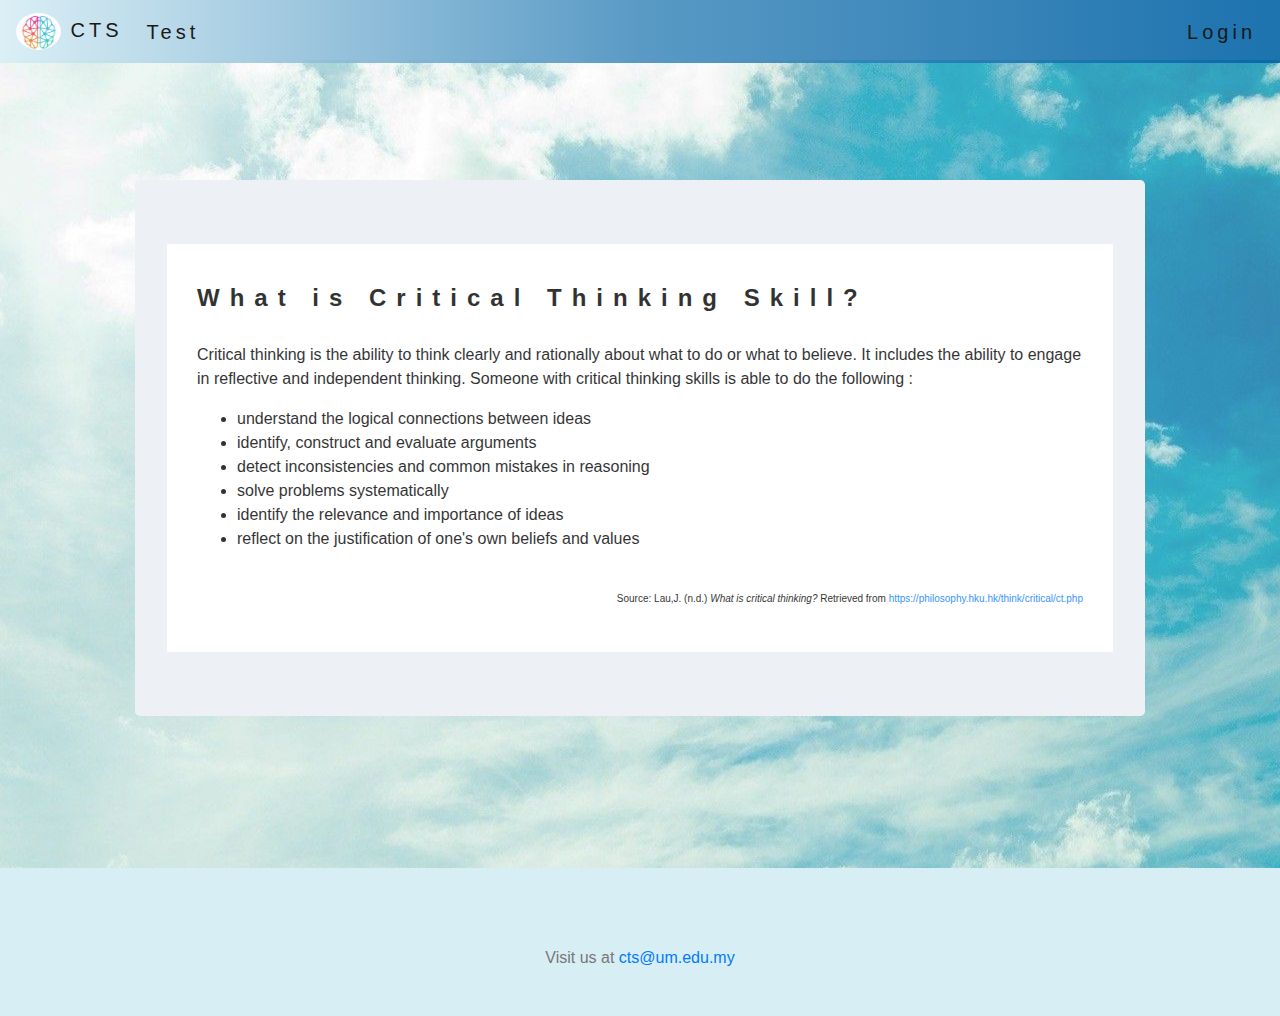
<file: what is cts.html>
<!DOCTYPE html>
<html lang="en">
<head>
	<title>What is cts</title>
	<meta charset="utf-8">
	<meta name="viewport" content="width=device-width, initial-scale=1, shrink-to-fit=no">
	<link rel="stylesheet" href="https://stackpath.bootstrapcdn.com/bootstrap/4.3.1/css/bootstrap.min.css" integrity="sha384-ggOyR0iXCbMQv3Xipma34MD+dH/1fQ784/j6cY/iJTQUOhcWr7x9JvoRxT2MZw1T" crossorigin="anonymous">
	<link rel="stylesheet" href="https://fonts.googleapis.com/css?family=Germania+One">
	<link href="https://fonts.googleapis.com/css?family=Lato" rel="stylesheet" type="text/css">
	<link href="https://fonts.googleapis.com/css?family=Lato" rel="stylesheet" type="text/css">
	<link rel="stylesheet" href="cts.css">
	<link rel="shortcut icon" href="brain.png" />
	<style>

	</style>
</head>

<body>
<header></header>



	<!navbar-light= black text | bg-light=background light color>
	<nav class="navbar navbar-expand-lg fixed-top">

	<!navbar brand = header for navbar (make things stand out)| logo>
	<a class="navbar-brand" href="index.html"><img src="logo.jpg" class="rounded-circle" width="45" height="37"> CTS</a>

	<ul class="navbar-nav mr-auto">
		<li class="nav-item">
			<a class="nav-link" href="personalinfo.html">Test</a></li>
	</ul>
	<ul class="navbar-nav justify-content-end">
		<li class="nav-item">
			<a class="nav-link" href="admin.html">Login</a></li>
	</ul>
</nav>

<!put top margin for container-fluid>
<div class="bg-what">
<div class="container">
	<div class="jumbotron what">
	<div class="card">
		<div class="card-body">
			<h4 class="card-title">What is Critical Thinking Skill?</h4>
			<p>Critical thinking is the ability to think clearly and rationally about what to do or what to
			believe. It includes the ability to engage in reflective and independent thinking. Someone with
			critical thinking skills is able to do the following : </p>

		<ul>
			<li>understand the logical connections between ideas</li>
			<li>identify, construct and evaluate arguments</li>
			<li>detect inconsistencies and common mistakes in reasoning</li>
			<li>solve problems systematically</li>
			<li>identify the relevance and importance of ideas</li>
			<li>reflect on the justification of one's own beliefs and values</li></ul>
			<br>
			
			<div class = "a" style="text-align: right; font-size: 10px;"><p>Source: Lau,J. (n.d.) <i>What is critical thinking?</i> Retrieved from <a href =https://philosophy.hku.hk/think/critical/ct.php>https://philosophy.hku.hk/think/critical/ct.php</p></div>
	</div></div></div>

</div>
</div>
<main>
</main>
<footer class="text-center">
  <a class="up-arrow" href="#myPage" data-toggle="tooltip" title="TO TOP">
    <span class="glyphicon glyphicon-chevron-up"></span>
  </a><br><br>
  <p>Visit us at <a href="cts@um.edu.my" data-toggle="tooltip" title="Visit w3schools">cts@um.edu.my</a></p>
</footer>
	<script src="https://code.jquery.com/jquery-3.3.1.slim.min.js" integrity="sha384-q8i/X+965DzO0rT7abK41JStQIAqVgRVzpbzo5smXKp4YfRvH+8abtTE1Pi6jizo" crossorigin="anonymous"></script>
	<script src="https://cdnjs.cloudflare.com/ajax/libs/popper.js/1.14.7/umd/popper.min.js" integrity="sha384-UO2eT0CpHqdSJQ6hJty5KVphtPhzWj9WO1clHTMGa3JDZwrnQq4sF86dIHNDz0W1" crossorigin="anonymous"></script>
	<script src="https://stackpath.bootstrapcdn.com/bootstrap/4.3.1/js/bootstrap.min.js" integrity="sha384-JjSmVgyd0p3pXB1rRibZUAYoIIy6OrQ6VrjIEaFf/nJGzIxFDsf4x0xIM+B07jRM" crossorigin="anonymous"></script>
</body>
</html>
</file>
<file: cts.css>
body{
	font: 400 12 px/1.8 Lato, sans-serif;
	/*color: #777;*/
	color: black;
}

 .container-fluid{ 
	
 }
 
 .jumbotron{
	 background-color: #e9eef3;
	 width:100%;
 }

h1, h2, h3, h4. h5 {
	margin: 10px 0 30px 0;
	letter-spacing: 10px; 
	font-size: 30 px;
	color: white;
	font-weight: bold;
}
/*navigation*/

.center {
  display: block;
  margin-left: auto;
  margin-right: auto;
  
}
.navbar{
    font-family: Montserrat, sans-serif;
    margin-bottom: 0;
	background-image: linear-gradient(to right,#d8eef5,#478fbf,#0464a6);
    border: 0;
    font-size: 20px;
    letter-spacing: 4px;
    opacity: 0.9;
  }
  
 .nav-link {
	 color: black;
 }
 
 .navbar-brand{
	 color: black;
 }
 
 /*jumbotron for index page*/
.index{
	background-image: url("index2.gif");
	color : white;
	padding: 180px 200px;
	font-size: 30 px;
	font-weight: 900;
	margin-bottom: 0; /*imp!*/

}
/*big card for question*/
.card{
	padding: 10px 10px;
	color: black;
}
	
/*jumbotron for what is cts*/
.what{
}

.inst{
	padding: 80px 120px;
}

.bg-what{
	background-image: url("bg12.jpg");
	opacity: 0.8;
	font-size: 16px;
	padding: 120px 120px;
	background-color: #2d2d30;
	color: #777;
	margin-top: 60px;
}

.card-title{
	margin: 10px 0 30px 0;
	letter-spacing: 10px; 
	font-size: 30 px;
	color: black;
	font-weight: bold;
}

.bgsecond{	
	padding: 80px 120px;
	background-image: url("bg12.jpg");
	opacity:0.65;
}
/*index page first horizontal */
.first{	
	padding: 80px 120px;
	font-size: 20px;
}

.fir{
	background-color: #d8eef5;
	border: 2px solid;
	border-radius: 20px;
	padding: 40px;
	width: 100%;
	color: black;
}
.second {
	padding: 80px 120px;
	font-size: 20px;
}

/*background for the images in index page*/
.bg{
	background-color: #f7f7f7;
	font-size: 20px;
	padding: 60px 100px;
	color: black;
}

.bgpinfo{
	background-image: url("bg12.jpg");
	opacity: 0.7;
	font-size: 16px;
	padding: 80px 120px;
	background-color: #2d2d30;
	color: black;
	margin-top: 35px;
}	
.bgq{
	font-size: 16px;
	padding: 80px 120px;
	background-image: url("bgq8.jpg");
	opacity: 0.8;
	color: #777;
	margin-top: 35px;
}

main{
	
	 background-color: ;
	
}

.card{
	background-color: white;
	border: none;
	border-radius: 0;
	width:100%;
	
}
.card-body{
	margin-bottom:0;
	width:100%;
	
}

.slide{

}

.brain {
	display:inline-block;
	width: ;
	height:;
	opacity: 0.7
	
}
.cindex {
	color:white;
}

.overlay {
  position: absolute;
  bottom: 0;
  left: 0;
  right: 0;
  background-color: ;
  overflow: hidden;
  width: 100%;
  height: 0;
  transition: .5s ease;
}

.slide:hover .overlay {
  height: 100%;
}

.text {
  color: white;
  font-size: 20px;
  position: absolute;
  top: 50%;
  left: 50%;
  -webkit-transform: translate(-50%, -50%);
  -ms-transform: translate(-50%, -50%);
  transform: translate(-50%, -50%);
  text-align: center;

}

footer {
  background-color:  #d8eef5;
  color: #777;
  padding: 30px;
}

.btn{
	font-size: 18px;
	color: white;
	padding: 10px 30px 10px 30px;
	text-align: center;
}

.start{
	font-size: 18px;
	color: white;
	padding: 10px 30px 10px 30px;
	text-align: center;
}
.floatright{
	float: right;
	margin-left: 0;
	width: 500px;
	height: 250px;
	}
	
	/* Three image containers (use 25% for four, and 50% for two, etc) */
.column {
  float: left;
  width: 50%;
  padding: 12px;
  


  
}

/* Clear floats after image containers */
.row::after {
	
  content: "";
  clear: both;
  display: table;
}
</file>
